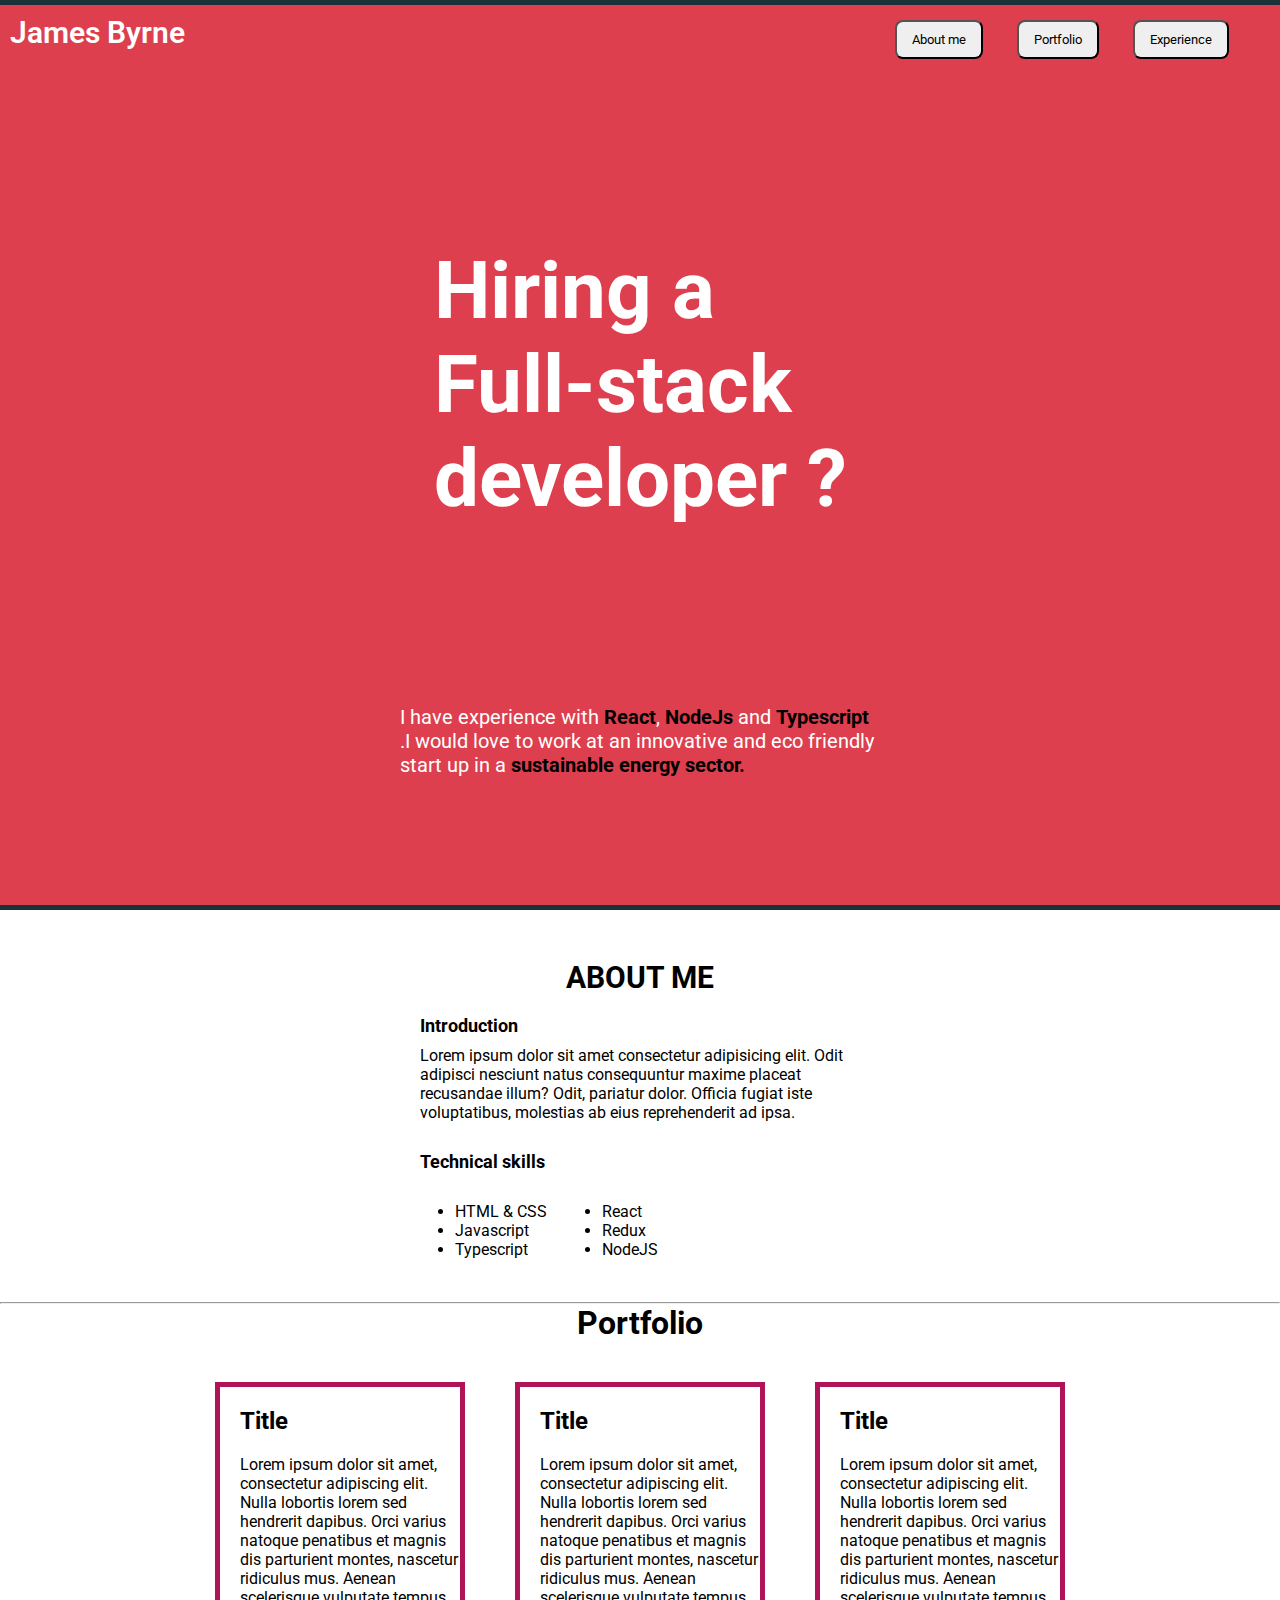
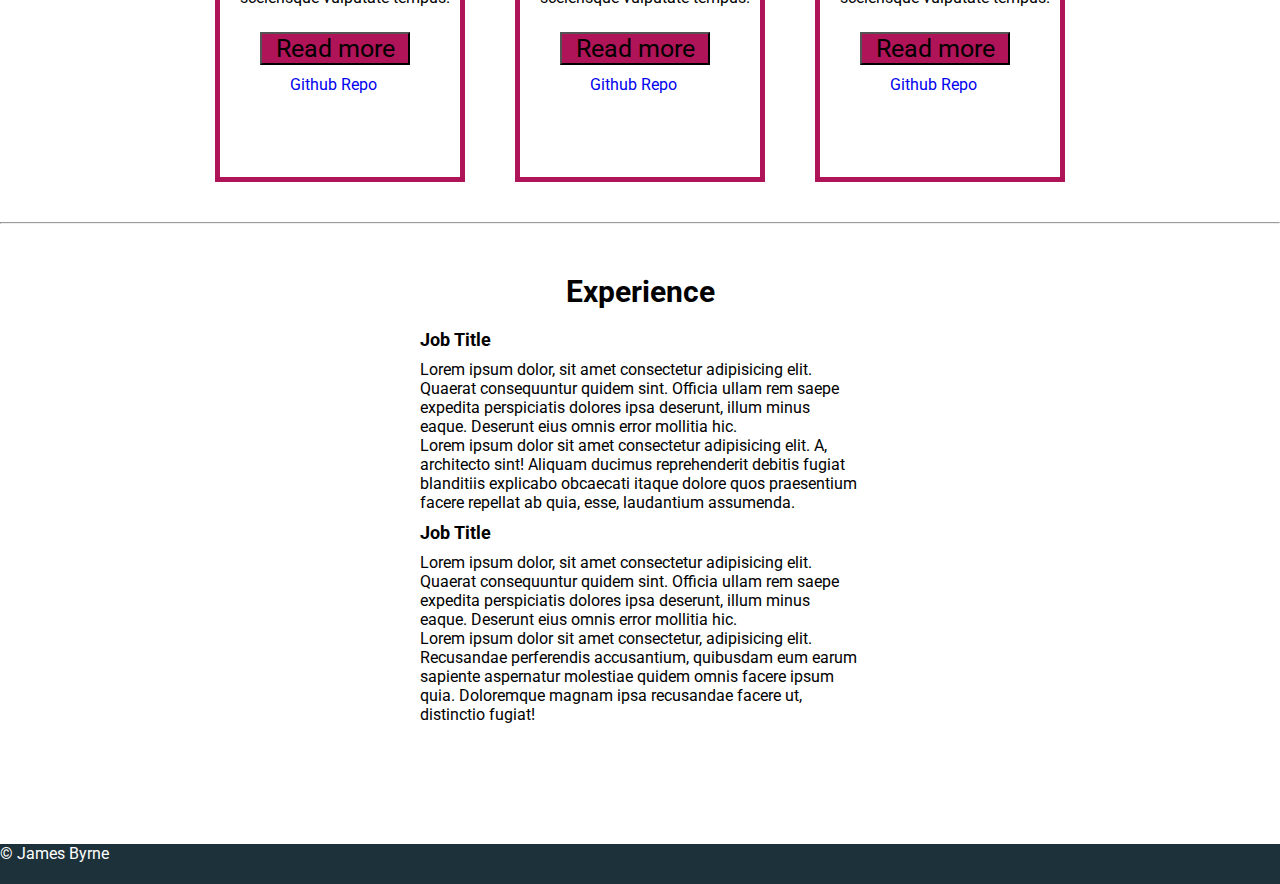
<file: index.html>
<!DOCTYPE html>
<html lang="en">
  <head>
    <meta charset="UTF-8" />
    <meta name="viewport" content="width=device-width, initial-scale=1.0" />
    <meta http-equiv="X-UA-Compatible" content="ie=edge" />
    <link rel="stylesheet" href="styles.css" />
    <link rel="preconnect" href="https://fonts.googleapis.com">
    <link rel="preconnect" href="https://fonts.gstatic.com" crossorigin>
    <link href="https://fonts.googleapis.com/css2?family=Roboto:ital,wght@0,700;1,500&display=swap" rel="stylesheet">
    
    
    <title>Portfolio Site</title>
  </head>
  <body>
    <!-- Nav bar at top of page -->
    <div class="containerFirstPage">
      <div class="header">
        <div class="Home"><p>James Byrne</p></div>
      </div>
        <!--buttons starts-->
        <div class="headerButtons">
          <button type="button"> <a href="#toaboutme"> About me </a></button>
          <button type="button"> <a href="#toportfolio">Portfolio</a> </button>
          <button type="button"> <a href="#toExperience">Experience</a></button>
        </div>
        <!--buttons end-->

      <!-- front landing page -->
      <div class="left"></div>
      <div class="main">
        <div class="centerMain">
          <h1>Hiring a</h1>
          <h1>Full-stack</h1>
          <h1>developer ?</h1>
        </div>
      </div>
      <div class="sub">
        <p>
          I have experience with <strong>React</strong>, <strong>NodeJs</strong>
          and <strong>Typescript</strong> .I would love to work at an innovative
          and eco friendly start up in a
          <strong> sustainable energy sector.</strong>
        </p>
      </div>
      <div class="right"></div>
    </div>

    <!-- about me -->
    <div id="toaboutme" class="aboutMe">
      <h2>ABOUT ME</h2>
      <p>
        <h3>Introduction </h3>
        Lorem ipsum dolor sit amet consectetur adipisicing elit. Odit adipisci
        nesciunt natus consequuntur maxime placeat recusandae illum? Odit,
        pariatur dolor. Officia fugiat iste voluptatibus, molestias ab eius
        reprehenderit ad ipsa.
      </p>
      <div class="technicalSkills">
          <h3>Technical skills</h3>
          <ul>
            <li>HTML & CSS</li>
            <li>Javascript</li>
            <li>Typescript</li>
          </ul>
          <ul>
            <li>React</li>
            <li>Redux</li>
            <li>NodeJS</li>
          </ul>
      </div>   
    </div>

    <!-- Portfolio -->
    <hr>
    <h1 style="text-align: center;">Portfolio</h1>
    <div id="toportfolio" class="portfolio">
      <div class="innerport">
        <h2>Title</h2>
        <p>Lorem ipsum dolor sit amet, consectetur adipiscing elit. Nulla lobortis lorem sed hendrerit dapibus. 
          Orci varius natoque penatibus et magnis dis parturient montes, 
          nascetur ridiculus mus. Aenean scelerisque vulputate tempus.</p>
          <button type="button"><a href="./cat.html" target="_blank">Read more</a></button>
          <br>
          <span><a href="https://github.com/JamesB94/boolean-uk-html-full-stack-portfolio" target="_blank">Github Repo</a></span>
      </div>

      <div class="innerport">
        <h2>Title</h2>
        <p>Lorem ipsum dolor sit amet, consectetur adipiscing elit. Nulla lobortis lorem sed hendrerit dapibus. 
          Orci varius natoque penatibus et magnis dis parturient montes, 
          nascetur ridiculus mus. Aenean scelerisque vulputate tempus.</p>
          <button type="button"><a href="./cat.html" target="_blank">Read more</a></button>
          <br>
          <span><a href="https://github.com/JamesB94/boolean-uk-html-full-stack-portfolio" target="_blank">Github Repo</a></span>
      </div>

      <div class="innerport">
        <h2>Title</h2>
        <p>Lorem ipsum dolor sit amet, consectetur adipiscing elit. Nulla lobortis lorem sed hendrerit dapibus. 
          Orci varius natoque penatibus et magnis dis parturient montes, 
          nascetur ridiculus mus. Aenean scelerisque vulputate tempus.</p>
          <button type="button"><a href="./cat.html" target="_blank">Read more</a></button>
          <br>
          <span><a href="https://github.com/JamesB94/boolean-uk-html-full-stack-portfolio" target="_blank">Github Repo</a></span>
      </div>
    </div>


    <!-- Experience -->
    <hr>
    <div id="toExperience" class="Experience">
      <h2>Experience</h2>
      <div class="exp1">
          <h3>Job Title</h3>
          <p>Lorem ipsum dolor, sit amet consectetur adipisicing elit. Quaerat consequuntur quidem sint. Officia ullam rem saepe expedita perspiciatis dolores ipsa deserunt, illum minus eaque. Deserunt eius omnis error mollitia hic.</p>
          <p>Lorem ipsum dolor sit amet consectetur adipisicing elit. A, architecto sint! Aliquam ducimus reprehenderit debitis fugiat blanditiis explicabo obcaecati itaque dolore quos praesentium facere repellat ab quia, esse, laudantium assumenda.</p>
        </div>
    
        <div class="exp2">
            <h3>Job Title</h3>
            <p>Lorem ipsum dolor, sit amet consectetur adipisicing elit. Quaerat consequuntur quidem sint. Officia ullam rem saepe expedita perspiciatis dolores ipsa deserunt, illum minus eaque. Deserunt eius omnis error mollitia hic.</p>
            <p>Lorem ipsum dolor sit amet consectetur, adipisicing elit. Recusandae perferendis accusantium, quibusdam eum earum sapiente aspernatur molestiae quidem omnis facere ipsum quia. Doloremque magnam ipsa recusandae facere ut, distinctio fugiat!</p>
          </div>
    </div>
   
    <!-- footer -->
    <div class="footer">
      <p>&#169; James Byrne</p>
    </div>
  </body>
</html>
</file>
<file: styles.css>
* {
    margin: 0;
    padding: 0;
    font-family: "Roboto", sans-serif;
  }

  button a {
    color: black;
    text-decoration: none;
  }
  /* Nav bar at top of page  */
  .containerFirstPage {
    border-top: 5px solid #1c3239;
    border-bottom: 5px solid #1c3239;
    height: 100vh;
    display: grid;
    grid-template:
      "header header headerButtons " 60px
      "left main right" 1fr
      "left sub right" 200px / 400px 1fr 400px;
  }
  .header {
    grid-area: header;
    background-color: #dd3f4e;
    display: grid;
    grid-gap: 5px;

    grid-template-columns: 220px 1fr 1fr 1fr;
  }

  .header .Home {
    padding: 10px;
    grid-gap: 5px;
  }

  .header .Home p {
    font-size: 30px;
    font-weight: 600;
    color: white;
  }

  .headerButtons {
    grid-area: headerButtons;
    background-color: #dd3f4e;
  }

  .headerButtons button {
    padding: 10px;
    margin: 15px;
    border-radius: 8px;
    padding-left: 15px;
    padding-right: 15px;
  }

  .main {
    grid-area: main;
    background-color: #dd3f4e;

    display: grid;
    align-items: center;
    justify-content: center;
  }

  .left {
    grid-area: left;
    background-color: #dd3f4e;
  }

  .right {
    grid-area: right;
    background-color: #dd3f4e;
  }

  .main .centerMain h1 {
    align-items: left;
    color: white;
    font-size: 80px;
  }

  .sub {
    grid-area: sub;
    background-color: #dd3f4e;
    color: white;
  }

  .sub strong {
    color: black;
  }

  .sub p {
    margin: auto;
    font-size: 20px;
  }

  /* about me  */
  .aboutMe {
    margin-left: 400px;
    margin-right: 400px;
    margin-bottom: 100px;
    margin-top: 20px;
    padding: 20px;
  }

  .aboutMe h2 {
    text-align: center;
    font-size: 30px;
    padding: 10px;
  }

  .aboutMe h3 {
    padding-bottom: 10px;
    padding-top: 10px;
    font-size: 18px;
  }

  .technicalSkills {
    justify-content: center;
    display: inline;
    margin-left: 50px;
    height: 100px;
    display: inline;
  }

  .technicalSkills ul {
    padding: 20px;
    float: left;
    margin-left: 15px;
  }

  /* Portfolio  */

  .container{
    
  }

  .portfolio {
    display: grid;
    justify-content: center;
    grid: 400px / 250px 250px 250px;
    gap: 50px;
    margin: 40px;
  }

  .innerport {
    border: 5px solid #af1458;
  }

  .innerport h2 {
    padding: 20px;
    font-size: ;
  }

  .innerport p {
    padding-left: 20px;
  }
  .innerport button {
    width: 150px;
    background-color: #af1458;
    font-size: 25px;
    margin-top: 25px;
    margin-left: 40px;
    margin-bottom: 10px;
  }

  .innerport span{
    padding-left: 70px;
  }

  .innerport a {
    text-decoration: none;
  }

  /* Experience  */
  .Experience {
    margin-left: 400px;
    margin-right: 400px;
    margin-bottom: 100px;
    margin-top: 20px;
    padding: 20px;
  }

  .Experience h2 {
    text-align: center;
    font-size: 30px;
    padding: 10px;
  }

  .Experience h3 {
    padding-bottom: 10px;
    padding-top: 10px;
    font-size: 18px;
  }

  /* footer   */
  .footer {
    /* position: fixed; */
    left: 0;
    bottom: 0;
    width: 100%;
    height: 40px;
    background-color: #1d313a;
    color: white;
    text-align: left;
  }
</file>
